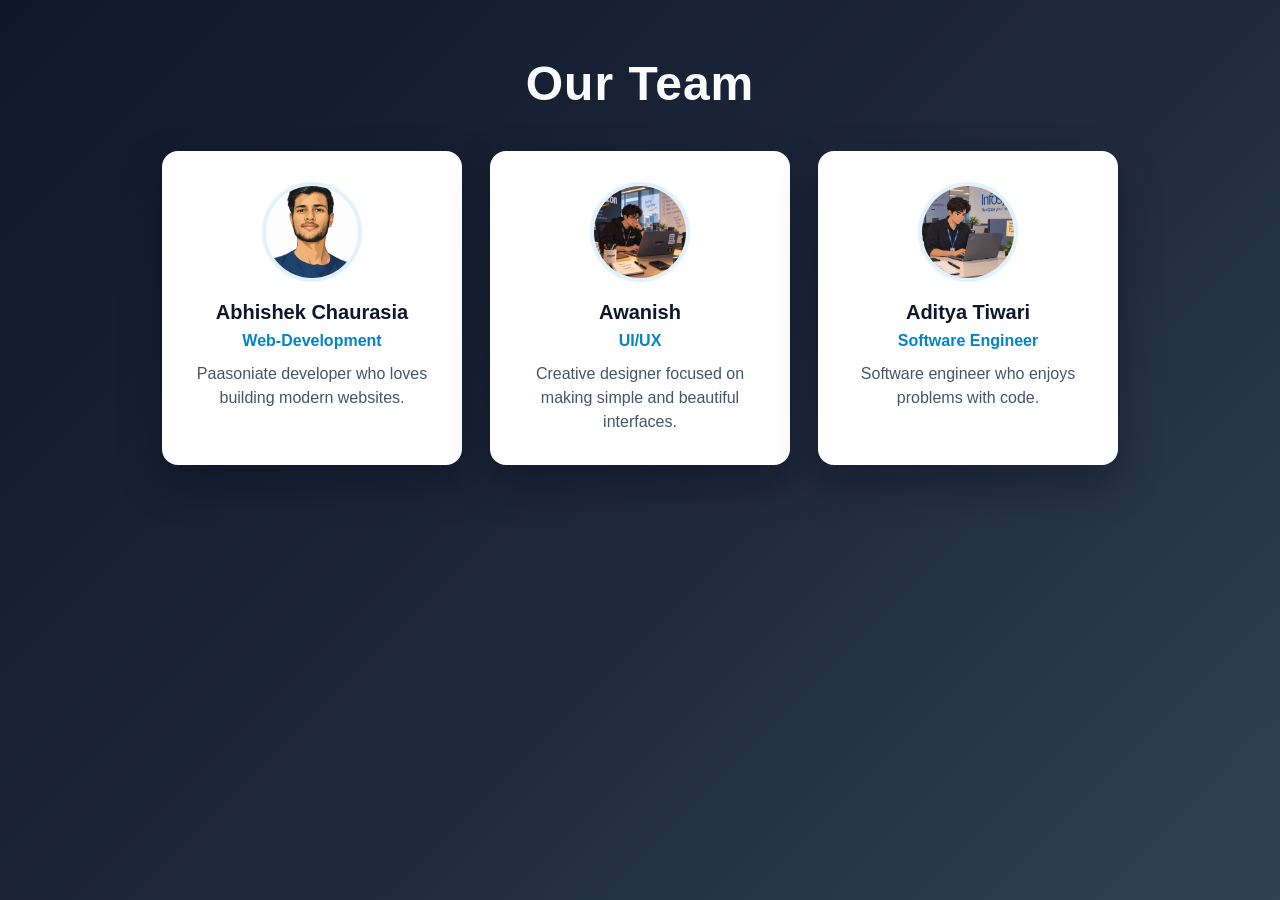
<file: CardStyle/index.html>
<!DOCTYPE html>
<html lang="en">
<head>
  <meta charset="UTF-8">
  <meta name="viewport" content="width=device-width, initial-scale=1.0">
  <title>CardStyle</title>
  <link rel="stylesheet" href="./style.css">
</head>
<body>
  <h1>Our Team</h1>
  <div class="profile-container">
    <!-- Card-1 -->
  <div class="card">
    <img src="./ChatGPT Image Sep 7, 2026, 09_56_12 AM.png" alt="image">
    <h2 id="name">Abhishek Chaurasia</h2>
    <h2 class="role">Web-Development</h2>
    <p>Paasoniate developer who loves building modern websites.</p>
  </div>
  <div class="card">
    <img src="./ChatGPT Image Sep 7, 2026, 10_07_08 AM.png" alt="image">
    <h2 id="name">Awanish</h2>
    <h2 class="role">UI/UX</h2>
    <p>Creative designer focused on making simple and beautiful interfaces.</p>
  </div>
  <div class="card">
    <img src="./ChatGPT Image Sep 7, 2026, 10_10_41 AM.png" alt="image">
    <h2 id="name">Aditya Tiwari</h2>
    <h2 class="role">Software Engineer</h2>
    <p>Software engineer who enjoys problems with code.</p>
  </div>
  </div>
</body>
</html>
</file>
<file: CardStyle/style.css>
* {
  margin: 0;
  padding: 0;
  box-sizing: border-box;
}

body {
  font-family: Arial, Helvetica, sans-serif;
  min-height: 100vh;
  background: linear-gradient(135deg, #0f172a 0%, #1e293b 55%, #334155 100%);
  text-align: center;
  padding: 56px 24px;
}
h1 {
  margin-bottom: 40px;
  color: #f8fafc;
  font-size: clamp(2rem, 5vw, 3rem);
  letter-spacing: 1px;
}
.profile-container {
  display: flex;
  flex-wrap: wrap;
  justify-content: center;
  align-items: stretch;
  gap: 28px;
  max-width: 1120px;
  margin: 0 auto;
}

.card {
  background: #ffffff;
  width: min(100%, 300px);
  padding: 30px 24px;
  border: 1px solid rgba(255, 255, 255, 0.75);
  border-radius: 16px;
  box-shadow: 0 18px 40px rgba(2, 6, 23, 0.35);
}

.card img {
  width: 100px;
  height: 100px;
  object-fit: cover;
  border-radius: 50%;
  margin-bottom: 15px;
  border: 4px solid #e0f2fe;
}

#name {
  color: #0f172a;
  margin-bottom: 8px;
  font-size: 1.25rem;
}

.role {
  color: #0284c7;
  font-size: 1rem;
  margin-bottom: 12px;
}
.card p {
  color: #475569;
  line-height: 1.5;
}

/* For mobile Screens */
@media (max-width: 768px) {
  body {
    padding: 36px 16px;
  }

  h1 {
    margin-bottom: 28px;
  }

  .profile-container {
    flex-direction: column;
    align-items: center;
    gap: 22px;
  }

  .card {
    width: min(100%, 340px);
  }
}
</file>
